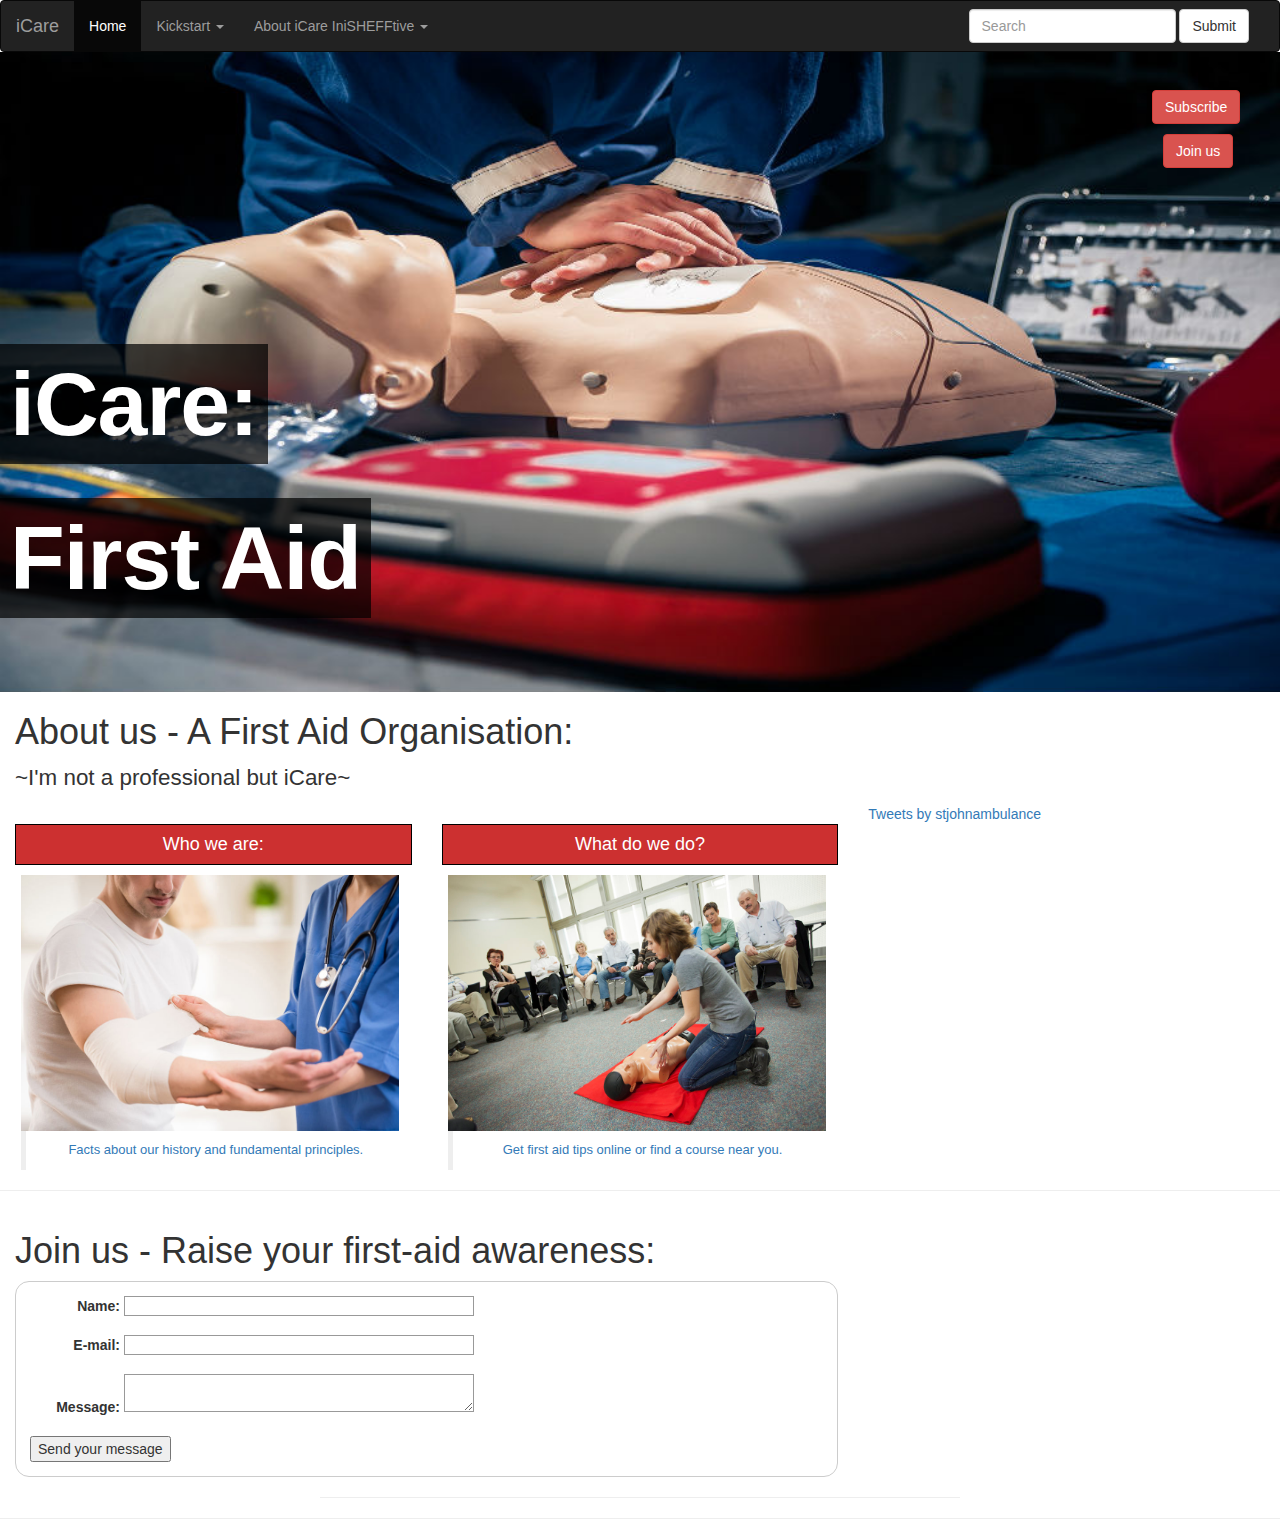
<file: index.html>
<!DOCTYPE>
<html>

<head>
	<title>iCare</title>
	<link href='bootstrap-3.3.7-dist/css/bootstrap.css' rel='stylesheet'>
	<meta name="viewport" content="width=device-width, initial-scale=1.0">
	<link rel="stylesheet" type="text/css" href="index.css">
  <link rel="shortcut icon" href="http://mjdtraining.com/wp-content/uploads/2014/05/aed.png"/>

	<script src="index.js"></script>

	<script
	src="https://code.jquery.com/jquery-3.1.1.js"   integrity="sha256-16cdPddA6VdVInumRGo6IbivbERE8p7CQR3HzTBuELA="   crossorigin="anonymous"></script>
</head>	

<body onload="startTimer()">

<nav class="navbar navbar-inverse">
  <div class="container-fluid">
    <!-- Brand and toggle get grouped for better mobile display -->
    <div class="navbar-header">
      <button type="button" class="navbar-toggle collapsed" data-toggle="collapse" data-target="#bs-example-navbar-collapse-1" aria-expanded="false">
        <span class="sr-only">Toggle navigation</span>
        <span class="icon-bar"></span>
        <span class="icon-bar"></span>
        <span class="icon-bar"></span>
      </button>
      <a class="navbar-brand" href="#">iCare</a>
    </div>
    <div class="collapse navbar-collapse" id="bs-example-navbar-collapse-1">
      <ul class="nav navbar-nav">
        <li class="active"><a href="index.html">Home <span class="sr-only">(current)</span></a></li>
        <li class="dropdown">
          <a href="kickstart.html" class="dropdown-toggle" data-toggle="dropdown" role="button" aria-haspopup="true" aria-expanded="false">Kickstart <span class="caret"></span></a>
          <ul class="dropdown-menu">
            <li><a href="#">Quiz | What do you know</a></li>
            <li><a href="#">Skills | What can you learn</a></li>
            <li><a href="#">Group | Where to find help</a></li>
            <li><a href="#">Survey | Tell us about you</a></li>
          </ul>
        </li>
      </ul>
      <ul class="nav navbar-nav navbar-left">
        <li class="dropdown">
          <a href="about initiative.html" class="dropdown-toggle" data-toggle="dropdown" role="button" aria-haspopup="true" aria-expanded="false">About iCare IniSHEFFtive <span class="caret"></span></a>
          <ul class="dropdown-menu">
           <li><a href="#">Base | First-aid awareness</a></li>
			<li><a href="#">Project 1 | Spot trip hazards</a></li>
			<li><a href="#">More to come...</a></li>
          </ul>
        </li>
      </ul>
      <form class="navbar-form navbar-right">
        <div class="form-group">
          <input type="text" class="form-control" placeholder="Search">
        </div>
        <button type="submit" class="btn btn-default">Submit</button>
      </form>
    </div><!-- /.navbar-collapse -->
  </div><!-- /.container-fluid -->
</nav>


<div class="container">
	<img id="img" src="image1.jpeg"/>
	<div class="header">
		<h1><span>iCare:</span><br /><span>First Aid</span></h1>
	</div>
</div>

<div id="button1">
	<a href="#">
	<button type="button" class="btn btn-danger">Subscribe</button></a>
	<a href="#Join_us">
	<btn id="btn-join" button type="button" class="btn btn-danger">Join us</button></a>
</div>

<div id="About_us">
    <div class='container-fluid'>
    	<h1>About us - A First Aid Organisation:</h1>
    	<p>~I'm not a professional but iCare~</p>
    	<div class='row'>
    	<div class='col-sm-4'>
    	<div class='text-center'>
      			<h2>Who we are:</h2>
      			<a href="#">
      			<img src="AboutusAid.jpg" class="FirstAidpic">
      		 	<blockquote>
        		<font size="2">Facts about our history and fundamental principles.</font>
      			</blockquote></a>
      	</div>
      	</div>
      	<div class='col-sm-4'>
      	<div class="pagination-centered">
      	<div class='text-center'>
      			<h2>What do we do?</h2>
      			<a href="#">
      			<img src="FirstAidpic2.jpg" class="FirstAidpic2">
      			<blockquote>
        		<font size="2">Get first aid tips online or find a course near you.</font>
      			</blockquote></a>
      	</div>
      	</div>
      	</div>	
    	<div class='col-sm-4'>
    		<a class="twitter-timeline" data-height="450" href="https://twitter.com/stjohnambulance">Tweets by stjohnambulance</a> <script async src="https://platform.twitter.com/widgets.js" charset="utf-8"></script>
    	</div>
    </div>
    </div>
</div>

<hr>
	<div id="Join_us">
		<div class='container-fluid'>
			<h1>Join us - Raise your first-aid awareness:</h1>
	    	<div class='row'>
	    	<div class='col-sm-8'>
	    		<form action="/my-handling-form-section" method="post">
	    			<div>
	    				<label for="name">Name:</label>
	    				<input type="text" id="name" name="user_name"/>
	    			</div>
	    			<div>
	    				<label for="mail">E-mail:</label>
	    				<input type="email" id="mail" name="user_mail"/>
	    			</div>
	    			<div>
	        			<label for="msg">Message:</label>
	        			<textarea id="msg" name="user_message"></textarea>
	    			</div>
	    
	    			<div class="button">
	        			<button type="submit">Send your message</button>
	   				</div>
				</form>
	    	</div>
	    	</div>
		</div>
	</div>
<hr width="50%" size="8" align="center"> <hr noshade>

</body>

</html>
</file>
<file: index.css>
.navbar {
	margin-bottom: 0;
}
.dropdown:hover .dropdown-menu {
	display: block;
}
.container {
	margin-top: 0;
	position: relative;
	width: 100%;
}
.container img {
	width: 100%;
	position: absolute;
	height: auto;
	left: 0;
}
.header {
	position: absolute;
	padding-top: 20%;
	width: 100%;
	left: 0;
}
h1 span {
	color: white;
	font: bold 7vmax/12vmax Helvetica, Sans-serif;
	letter-spacing: -1px;
	background: rgb(0, 0, 0);
	background: rgba(0, 0, 0, 0.7);
	padding: 10px;
}
#button1 {
	position: absolute;
	top: 10%;
	left: 90%;
}
#btn-join {
	margin-top: 10px;
	margin-left: 11px;
}
#About_us {
	padding-top: 50%;
}
#About_us h1 {
	text-align: left;
}
#About_us p {
	font-size: 1.75vmax;
}
#About_us h2 {
	font-size: 18px;
	padding: 10px;
	border: black 1px solid;
	background-color: #CC3030;
	text-align: center;
	color: white;
}
blockquote {
	width: 30vmax;
	text-align: center;
	margin: 0 auto;
}
#About_us img {
	padding-left: 0.5vmax;
	width: 30vmax;
	height: 20vmax;
    cursor: pointer;
 	margin-right: 20px;
}

#About_us img:hover {
    -webkit-border-radius: 10px;
    -moz-border-radius: 10px;
    border-radius: 10px;
    -webkit-box-shadow: 0px 0px 30px 0px rgba(0, 255, 0, 0.67);
    -moz-box-shadow:    0px 0px 30px 0px rgba(0, 255, 0, 0.67);
    box-shadow:         0px 0px 30px 0px rgba(0, 255, 0, 0.67);
}
#About_us img:last-of-type:hover {
    -webkit-border-radius: 10px;
    -moz-border-radius: 10px;
    border-radius: 10px;
    -webkit-box-shadow: 0px 0px 30px 0px rgba(232, 0, 0, 0.67);
    -moz-box-shadow:    0px 0px 30px 0px rgba(232, 0, 0, 0.67);
    box-shadow:         0px 0px 30px 0px rgba(232, 0, 0, 0.67);
}
form {
	margin: 0 auto;
	padding: 1em;
	border: 1px solid #CCC;
	border-radius: 1em;
}
form div + div {
	margin-top: 1em;
}
label {
	display: inline-block;
	width: 90px;
	text-align: right;
}
input, textarea {
	font: 1em sans-serif;
	width: 350px;
	-moz-box-sizing: border-box;
	box-sizing: border-box;
	border: 1px solid #999;
}
</file>
